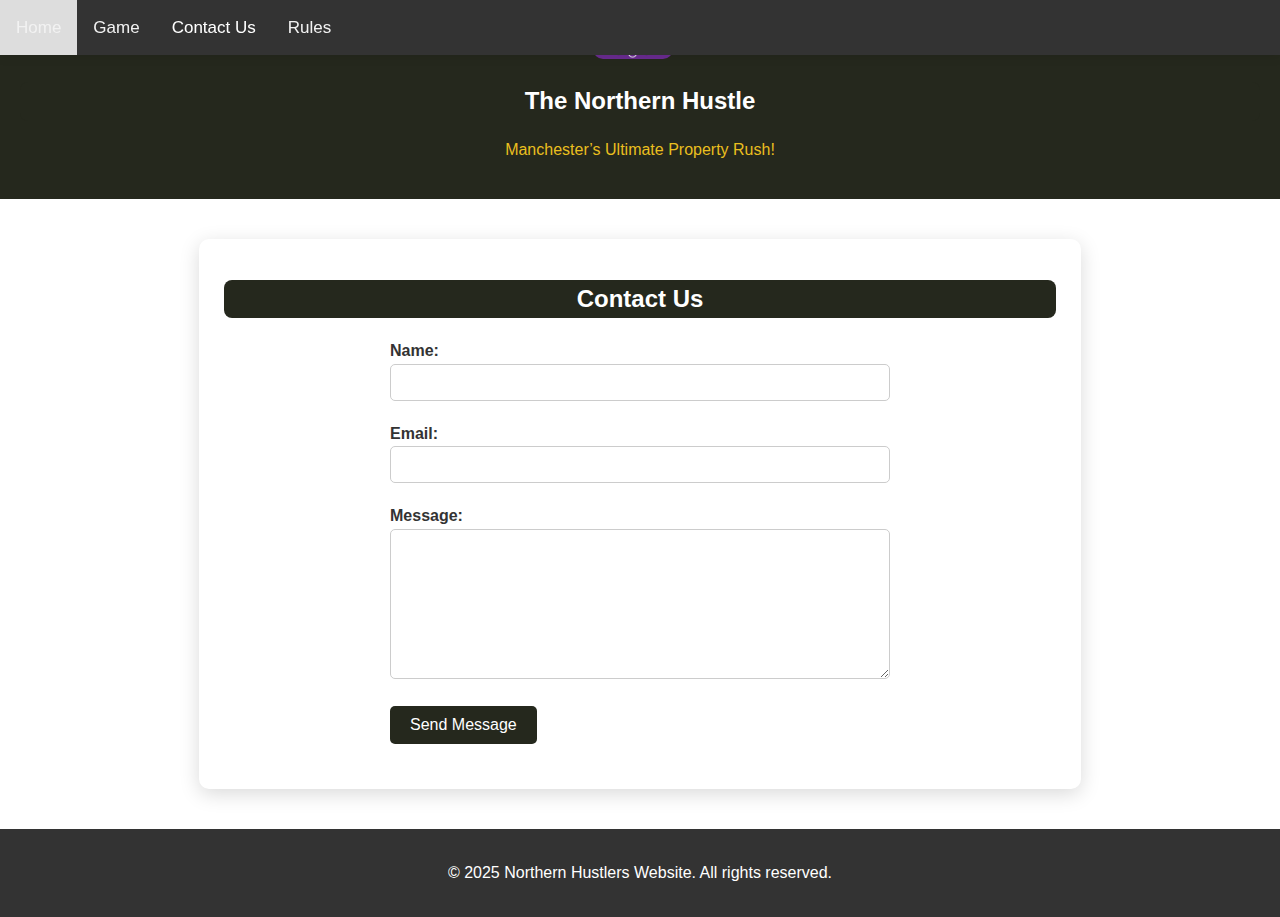
<file: front end/contact.html>
<!DOCTYPE html>
<html lang="en">
<head>
<link rel="stylesheet" href="content.css">

<meta charset="UTF-8">
<meta name="viewport" content="width=device-width, initial-scale=1.0">
<title>Northern Hustle - Contact Us</title>

</head>
<body>
    <div class="topnav">
        <a href="northern.html">Home</a>
        <a href="web/index.html">Game</a> 
        <a class="active" href="contact.html">Contact Us</a>          
        <a href="rules.html">Rules</a>
    </div>


    <header>
        <img src = "bee_image.gif" id = bee>
        <h1>The Northern Hustle</h1>
        <p>Manchester’s Ultimate Property Rush!</p>
    </header>
        

<div class="container">
    <h1>Contact Us</h1>
    <div class="contact-form">
        <form action="#" method="post">
            <div class="form-group">
                <label for="name">Name:</label>
                <input type="text" id="name" name="name" required>
            </div>
            <div class="form-group">
                <label for="email">Email:</label>
                <input type="email" id="email" name="email" required>
            </div>
            <div class="form-group">
                <label for="message">Message:</label>
                <textarea id="message" name="message" required></textarea>
            </div>
            <div class="form-group">
                <button type="submit">Send Message</button>
            </div>
        </form>
    </div>
</div>
</body>
<footer>
    <p>&copy; 2025 Northern Hustlers Website. All rights reserved.</p>
</footer>


</html>
</file>
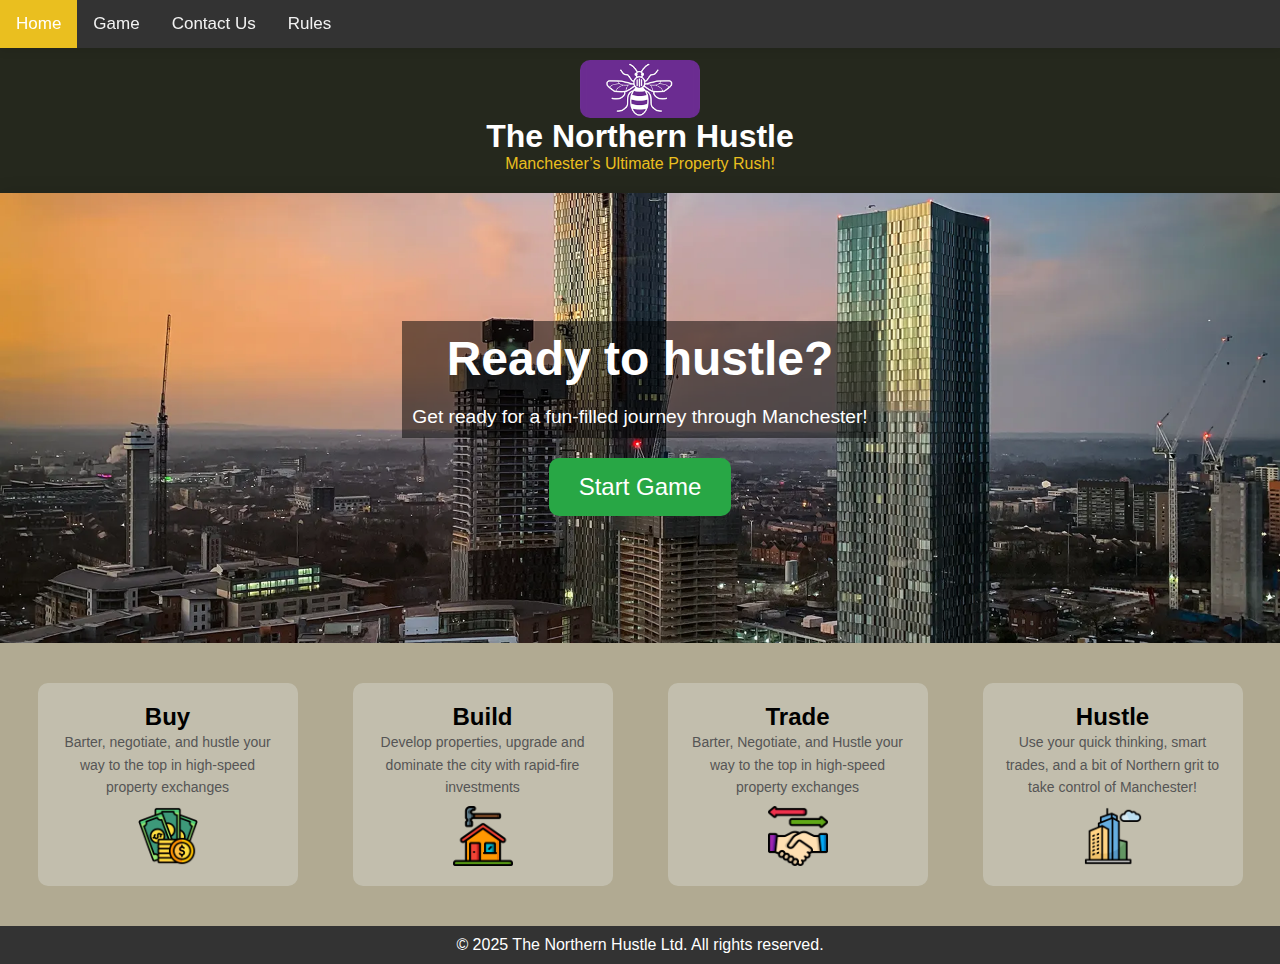
<file: front end/northern.html>
<html lang="en">
<head>
    <meta charset="UTF-8">
    <meta name="viewport" content="width=device-width, initial-scale=1.0">
    <link rel="stylesheet" href="styles.css">
    <title>Northern Hustle - Home</title>
</head>
<body>
    <div class="topnav">
        <a class="active" href="#home">Home</a>
        <a href="web/index.html">Game</a>
        <a href="contact.html">Contact Us</a> 
        <a href="rules.html">Rules</a>
      </div>
    <header>
        <img src = "bee_image.gif" id = bee>
        <h1>The Northern Hustle</h1>
        <p>Manchester’s Ultimate Property Rush!</p>
         
    </header>
    <div class="image container">
        <div class="game-container">
            <div class="content">
                <h1 class="title">Ready to hustle?</h1>
                <p class="description">Get ready for a fun-filled journey through Manchester!</p>
                <a href="web/index.html" class="start-btn">Start Game</a>
            </div>
        </div>        
    </div>
    
    <section class="features">
        <div class="feature">
            <h2>Buy</h2>
            <p>Barter, negotiate, and hustle your way to the top in high-speed property exchanges</p>
            <img src = "money.png" id = image>
        </div>
        <div class="feature">
            <h2>Build</h2>
            <p>Develop properties, upgrade and dominate the city with rapid-fire investments</p>
            <img src= "house.png" id = image>
        </div>
        <div class="feature">
            <h2>Trade</h2>
            <p>Barter, Negotiate, and Hustle your way to the top in high-speed property exchanges</p>
            <a href="contact.html"><img src= "trade.png" id = image> </a> 
        </div>
        <div class="feature">
            <h2>Hustle</h2>
            <p>Use your quick thinking, smart trades, and a bit of Northern grit to take control of Manchester!

            </nav></p>
            <img src= "skyscraper.png" id = image>
    </section>

    <footer>
        <p>&copy; 2025 The Northern Hustle Ltd. All rights reserved.</p>
    </footer>
</body>
</html>
</file>
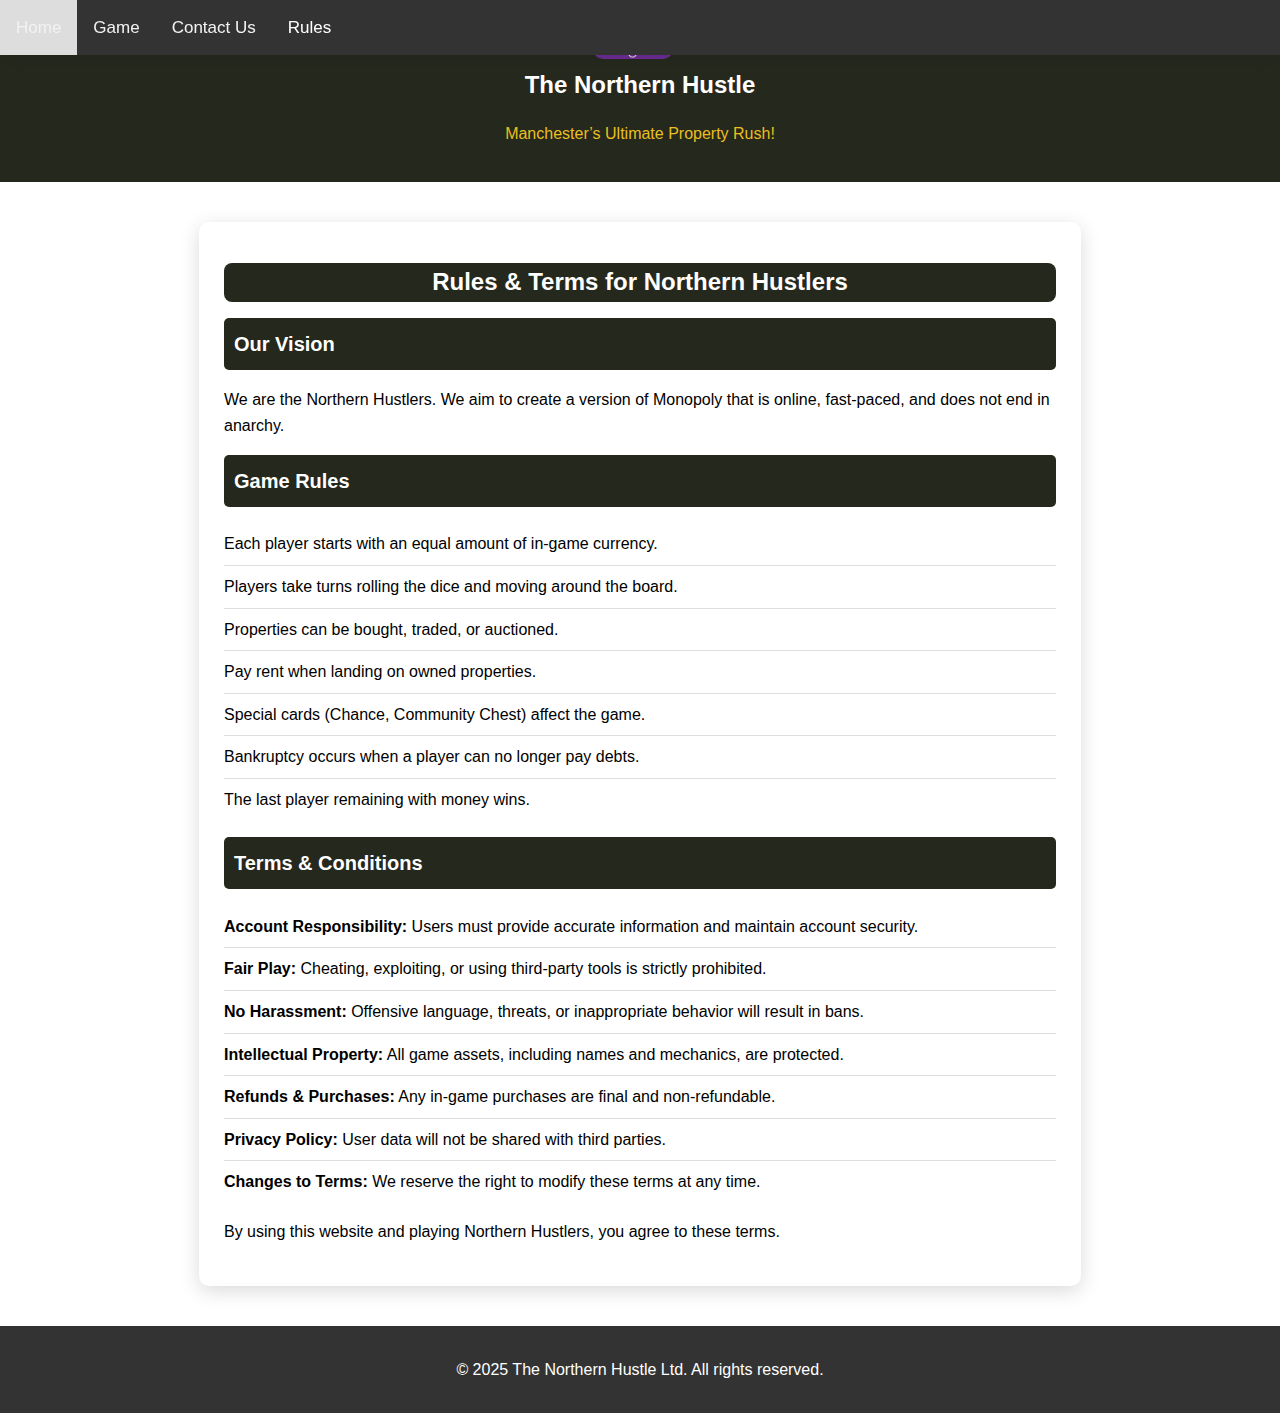
<file: front end/rules.html>
<!DOCTYPE html>
<html lang="en">
<head>
    <meta charset="UTF-8">
    <meta name="viewport" content="width=device-width, initial-scale=1.0">
    <title>The Northern Hustle</title>
    <link rel="stylesheet" href="content.css">
</head>
<body>

    <!-- Navigation Bar -->
    <div class="topnav">
        <a href="northern.html">Home</a>
        <a href="game.html">Game</a>       
        <a href="contact.html">Contact Us</a>        
        <a class="active" href="rules.html">Rules</a>
    </div>

    <!-- Header -->
    <header>
        <div class="header-content">
            <img src="bee_image.gif" id="bee">
            <div class="title-text">
                <h1>The Northern Hustle</h1>
                <p>Manchester’s Ultimate Property Rush!</p>
            </div>
        </div>
    </header>

    <!-- Main Content -->
    <div class="container">
        <h1>Rules & Terms for Northern Hustlers</h1>

        <h2>Our Vision</h2>
        <p>We are the Northern Hustlers. We aim to create a version of Monopoly that is online, fast-paced, and does not end in anarchy.</p>

        <h2>Game Rules</h2>
        <ul>
            <li>Each player starts with an equal amount of in-game currency.</li>
            <li>Players take turns rolling the dice and moving around the board.</li>
            <li>Properties can be bought, traded, or auctioned.</li>
            <li>Pay rent when landing on owned properties.</li>
            <li>Special cards (Chance, Community Chest) affect the game.</li>
            <li>Bankruptcy occurs when a player can no longer pay debts.</li>
            <li>The last player remaining with money wins.</li>
        </ul>

        <h2>Terms & Conditions</h2>
        <ul>
            <li><strong>Account Responsibility:</strong> Users must provide accurate information and maintain account security.</li>
            <li><strong>Fair Play:</strong> Cheating, exploiting, or using third-party tools is strictly prohibited.</li>
            <li><strong>No Harassment:</strong> Offensive language, threats, or inappropriate behavior will result in bans.</li>
            <li><strong>Intellectual Property:</strong> All game assets, including names and mechanics, are protected.</li>
            <li><strong>Refunds & Purchases:</strong> Any in-game purchases are final and non-refundable.</li>
            <li><strong>Privacy Policy:</strong> User data will not be shared with third parties.</li>
            <li><strong>Changes to Terms:</strong> We reserve the right to modify these terms at any time.</li>
        </ul>

        <p>By using this website and playing Northern Hustlers, you agree to these terms.</p>
    </div>

    <!-- Footer -->
    <footer>
        <p>&copy; 2025 The Northern Hustle Ltd. All rights reserved.</p>
    </footer>

</body>
</html>
</file>
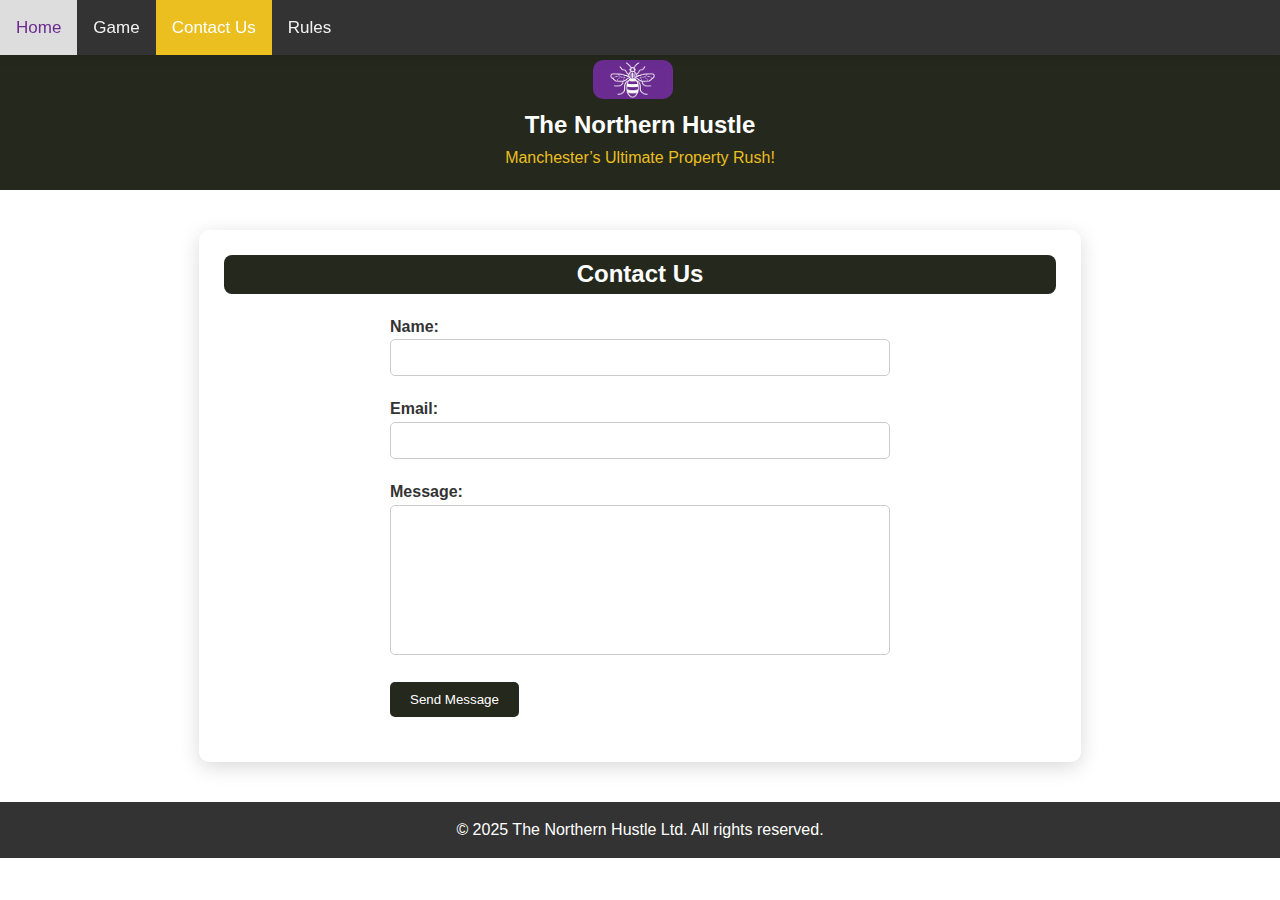
<file: pages/contact.html>
<!DOCTYPE html>
<html lang="en">
<head>

<link rel="stylesheet" href="../styles/styles.css">
<meta http-equiv="Cache-Control" content="no-cache, no-store, must-revalidate">
<meta http-equiv="Pragma" content="no-cache">
<meta http-equiv="Expires" content="0">

<meta charset="UTF-8">
<meta name="viewport" content="width=device-width, initial-scale=1.0">
<title>Northern Hustle - Contact Us</title> 

</head>
<body>
    <div class="topnav">
        <a href="northern.html">Home</a>
        <a href="../web/index.html">Game</a> 
        <a class="active" href="contact.html">Contact Us</a>          
        <a href="rules.html">Rules</a>
    </div>


    <header>
        <img src = "../images/bee_image.gif" id = bee>
        <h1>The Northern Hustle</h1>
        <p>Manchester’s Ultimate Property Rush!</p>
    </header>
        

    <div class="container">
        <h1>Contact Us</h1>
        <div class="contact-form">
            <form id="contactForm" action="javascript:void(0);" method="post"> <!-- Change action here -->
                <div class="form-group">
                    <label for="name">Name:</label>
                    <input type="text" id="name" name="name" required>
                </div>
                <div class="form-group">
                    <label for="email">Email:</label>
                    <input type="email" id="email" name="email" required>
                </div>
                <div class="form-group">
                    <label for="message">Message:</label>
                    <textarea id="message" name="message" required></textarea>
                </div>
                <div class="form-group">
                    <button type="submit">Send Message</button>
                </div>
            </form>
        </div>
    </div>
    

    <script>
        document.addEventListener("DOMContentLoaded", function() {
            const form = document.querySelector("#contactForm");
    
            // Ensure the event listener is only added once each time the page loads
            if (form) {
                form.addEventListener("submit", function(event) {
                    event.preventDefault();  // Prevent the default form submission
    
                    const formData = {
                        name: document.getElementById("name").value,
                        email: document.getElementById("email").value,
                        message: document.getElementById("message").value
                    };
    
                    // Send the form data to the Flask server
                    fetch("http://localhost:5000/save", {  // Correct port here (5000)
                        method: "POST",
                        headers: { "Content-Type": "application/json" },
                        body: JSON.stringify(formData)
                    })
                    .then(response => response.json())
                    .then(data => {
                        form.reset();  // Clears the form after submission

                    })
                    .catch(error => {
                        console.error("Error:", error);  // Handle any errors
                    });
                });
            }
        });
    </script>
    
    
    
</body>
<footer>
    <p>&copy; 2025 The Northern Hustle Ltd. All rights reserved.</p>
</footer>


</html>
</file>
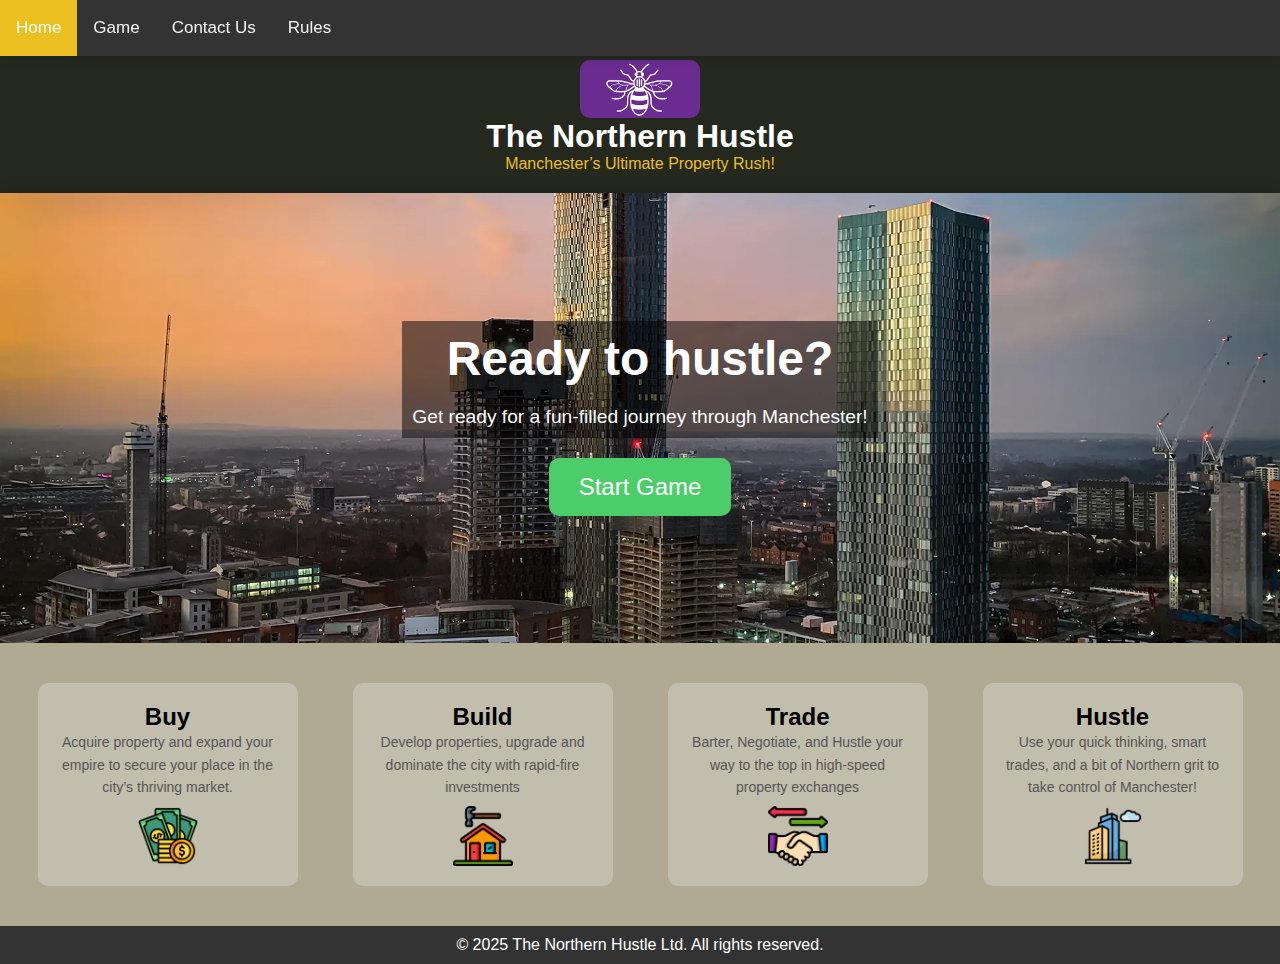
<file: pages/northern.html>
<html lang="en">
<head>
    <meta charset="UTF-8">
    <meta name="viewport" content="width=device-width, initial-scale=1.0">
    <link rel="stylesheet" href="../styles/home.css">
    <title>Northern Hustle - Home</title>
</head>
<body>
    <div class="topnav">
        <a class="active" href="#home">Home</a>
        <a href="../web/index.html">Game</a>
        <a href="contact.html">Contact Us</a> 
        <a href="rules.html">Rules</a>
      </div>
    <header>
        <img src = "../images/bee_image.gif" id = bee>
        <h1>The Northern Hustle</h1>
        <p>Manchester’s Ultimate Property Rush!</p>
         
    </header>
    <div class="image container">
        <div class="game-container">
            <div class="content">
                <h1 class="title">Ready to hustle?</h1>
                <p class="description">Get ready for a fun-filled journey through Manchester!</p>
                <a href="../web/index.html" class="start-btn">Start Game</a>
            </div>
        </div>        
    </div>
    
    <section class="features">
        <div class="feature">
            <h2>Buy</h2>
            <p>Acquire property and expand your empire to secure your place in the city’s thriving market.</p>
            <img src = "../images/money.png" id = image>
        </div>
        <div class="feature">
            <h2>Build</h2>
            <p>Develop properties, upgrade and dominate the city with rapid-fire investments</p>
            <img src= "../images/house.png" id = image>
        </div>
        <div class="feature">
            <h2>Trade</h2>
            <p>Barter, Negotiate, and Hustle your way to the top in high-speed property exchanges</p>
            <a href="contact.html"><img src= "../images/trade.png" id = image> </a> 
        </div>
        <div class="feature">
            <h2>Hustle</h2>
            <p>Use your quick thinking, smart trades, and a bit of Northern grit to take control of Manchester!

            </nav></p>
            <img src= "../images/skyscraper.png" id = image>
    </section>

    <footer>
        <p>&copy; 2025 The Northern Hustle Ltd. All rights reserved.</p>
    </footer>
</body>
</html>
</file>
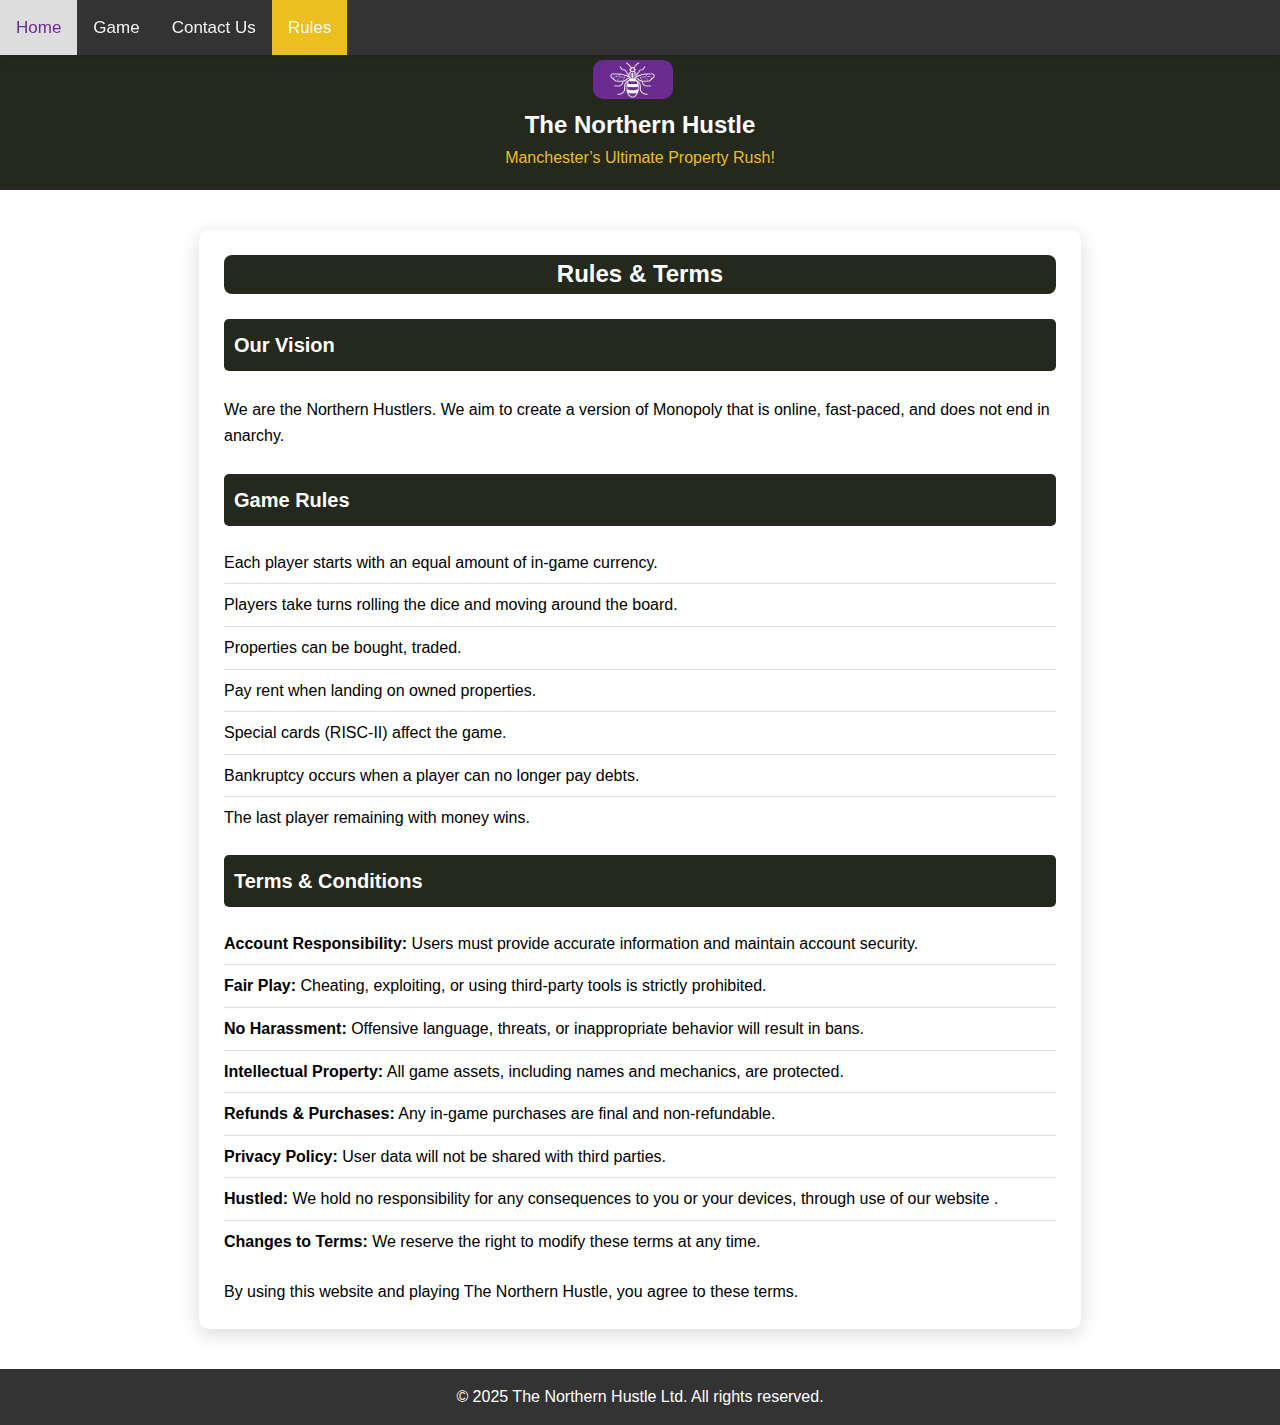
<file: pages/rules.html>
<!DOCTYPE html>
<html lang="en">
<head>
    <meta charset="UTF-8">
    <meta name="viewport" content="width=device-width, initial-scale=1.0">
    <title>The Northern Hustle</title>
    <link rel="stylesheet" href= "../styles/styles.css">
</head>
<body>

    <!-- Navigation Bar -->
    <div class="topnav">
        <a href="northern.html">Home</a>
        <a href="../web/index.html">Game</a>       
        <a href="contact.html">Contact Us</a>        
        <a class="active" href="rules.html">Rules</a>
    </div>

    <!-- Header -->
    <header>
        <div class="header-content">
            <img src="../images/bee_image.gif" id="bee">
            <div class="title-text">
                <h1>The Northern Hustle</h1>
                <p>Manchester’s Ultimate Property Rush!</p>
            </div>
        </div>
    </header>

    <!-- Main Content -->
    <div class="container">
        <h1 style="padding-bottom: 0px;">Rules & Terms</h1>
        <p style="color:white;">_</p>
        <h2>Our Vision</h2>
        <p style="color:white;">_</p>

        <p>We are the Northern Hustlers. We aim to create a version of Monopoly that is online, fast-paced, and does not end in anarchy.</p>
        <p style="color:white;">_</p>

        <h2>Game Rules</h2>
        <ul>
            <li>Each player starts with an equal amount of in-game currency.</li>
            <li>Players take turns rolling the dice and moving around the board.</li>
            <li>Properties can be bought, traded.</li>
            <li>Pay rent when landing on owned properties.</li>
            <li>Special cards (RISC-II) affect the game.</li>
            <li>Bankruptcy occurs when a player can no longer pay debts.</li>
            <li>The last player remaining with money wins.</li>
        </ul>

        <h2>Terms & Conditions</h2>
        <ul>
            <li><strong>Account Responsibility:</strong> Users must provide accurate information and maintain account security.</li>
            <li><strong>Fair Play:</strong> Cheating, exploiting, or using third-party tools is strictly prohibited.</li>
            <li><strong>No Harassment:</strong> Offensive language, threats, or inappropriate behavior will result in bans.</li>
            <li><strong>Intellectual Property:</strong> All game assets, including names and mechanics, are protected.</li>
            <li><strong>Refunds & Purchases:</strong> Any in-game purchases are final and non-refundable.</li>
            <li><strong>Privacy Policy:</strong> User data will not be shared with third parties.</li>
            <li><strong>Hustled:</strong> We hold no responsibility for any consequences to you or your devices, through use of our website  .</li>
            <li><strong>Changes to Terms:</strong> We reserve the right to modify these terms at any time.</li>
            
        </ul>

        <p>By using this website and playing The Northern Hustle, you agree to these terms.</p>
    </div>

    <!-- Footer -->
    <footer>
        <p>&copy; 2025 The Northern Hustle Ltd. All rights reserved.</p>
    </footer>

</body>
</html>
</file>
<file: front end/content.css>
/* KEEPING EVERYTHING FROM ORIGINAL CSS */
#bee {
  text-align: left;
  width: 100px;
  border-radius: 10px;
}

/* General Styles */
body {
  background-color: white;
  color: black;
  font-family: Arial, sans-serif;
  margin: 0;
  padding: 0;
  line-height: 1.6;
}

.topnav {
  background-color: #333;
  overflow: hidden;
  position: fixed; /* Fix the top navigation bar at the top of the page */
  top: 0; /* Position it at the top */
  left: 0; /* Align it to the left edge */
  width: 100%; /* Ensure it spans the full width of the screen */
  z-index: 1000; /* Keep it above other content */
  box-shadow: 0 2px 10px rgba(0, 0, 0, 0.1); /* Optional: Adds a shadow for visibility */
}

/* Style the links inside the navigation bar */
.topnav a {
float:left;
color: #f2f2f2;
text-align: center;
padding: 14px 16px;
text-decoration: none;
font-size: 17px;
}

/* Change the color of links on hover */
.topnav a:hover {
background-color: #ddd;
color: 6c2b91;
}

/* Add a color to the active/current link */
.topnav a.active {
background-color: eabf1f;
color: white;
}

 header {
  background-color: #25281d;
  color: #fff;
  text-align: center;
  padding: 20px;
 }
 
 header h1 {
  font-size: 2em
  background-color #25281d;;
  color:#fff;
 }
 header p {
  color:#eabf1f;
 }
 #logo{
  text-align: left;
  width: 100px;
  border-radius: 10px;
 }

#bee {
  width: 80px;
  margin-right: 15px;
}

.title-text h1 {
  font-size: 24px;
  margin: 0;
}

.title-text p {
  font-size: 16px;
  color: #eabf1f;
}

/* CONTAINER FOR ABOUT PAGE */
.container {
  background: white;
  width: 65%;
  margin: 40px auto;
  padding: 25px;
  border-radius: 10px;
  box-shadow: 0 5px 20px rgba(0, 0, 0, 0.15);
}

/* HEADINGS */
h1 {
  text-align: center;
  background: #25281d;
  color: white;
  border-radius: 8px;
  font-size: 24px;
}

h2 {
  background: #25281d;
  color: white;
  padding: 10px;
  border-radius: 5px;
  font-size: 20px;
}

/* LISTS */
ul {
  list-style: none;
  padding: 0;
}

ul li {
  padding: 8px 0;
  border-bottom: 1px solid #ddd;
}

ul li:last-child {
  border-bottom: none;
}

/* FOOTER */
footer {
  background-color: #333;
  color: white;
  text-align: center;
  padding: 15px;
  margin-top: 40px;
}

/* KEEPING YOUR INPUT BOX AND FORM STYLES */
.contact-form {
  max-width: 500px;
  margin: 20px auto;
}

.form-group {
  margin-bottom: 20px;
}

.form-group label {
  display: block;
  font-weight: bold;
  color: #333;
}

.form-group input,
.form-group textarea {
  width: 100%;
  padding: 10px;
  border: 1px solid #ccc;
  border-radius: 5px;
  box-sizing: border-box;
}

.form-group textarea {
  height: 150px;
}

.form-group button {
  background-color: #25281d;
  color: #fff;
  border: none;
  padding: 10px 20px;
  border-radius: 5px;
  cursor: pointer;
}

.form-group button:hover {
  background-color: #1e2117;
}

/* KEEPING YOUR CARD FLIP STYLES */
.card-wrapper {
  display: block;
  margin-left: auto;
  margin-right: auto;
  width: 60%;
  height: 250px;
  border: 5px solid #eabf1f;
  border-radius: 10px;
}

.card-body {
  width: 100%;
  height: 100%;
  text-align: center;
  transition: transform 0.6s;
  transform-style: preserve-3d;
  box-shadow: 0 15px 35px rgba(0, 0, 0, 0.2), 0 5px 15px rgba(0, 0, 0, 0.19);
}

.card-front,
.card-back {
  background-color: #ffffff;
  position: absolute;
  width: 100%;
  height: 100%;
  backface-visibility: hidden;
}

.card-front p,
.card-back p {
  position: relative;
  top: 50%;
  transform: translateY(-50%);
  font-size: large;
  margin: 0;
}

.card-back {
  transform: rotateX(180deg);
}

.card-wrapper:active .card-body {
  transform: rotateX(180deg);
}

/* KEEPING YOUR IMAGE HOVER EFFECT */
.image-container {
  position: relative;
  width: 100%;
  height: 335px;
}

.image-container img:first-of-type {
  width: 100%;
  height: 100%;
  object-fit: cover;
  display: block;
  transition: opacity 0.3s ease-in-out;
}

.image-container img:last-of-type {
  position: absolute;
  top: 0;
  left: 0;
  width: 100%;
  height: 100%;
  opacity: 0;
  transition: opacity 0.3s ease-in-out;
}

.image-container:hover img:first-of-type {
  opacity: 0;
}

.image-container:hover img:last-of-type {
  opacity: 1;
}

/* KEEPING YOUR QUIZ STYLES */
.quiz-container {
  max-width: 600px;
  margin: 0 auto;
  padding: 20px;
  background-color: #f9f9f9;
  border: 1px solid #ddd;
  border-radius: 5px;
}

.question {
  font-size: 18px;
  margin-bottom: 10px;
}

.options {
  margin-bottom: 20px;
}

button {
  padding: 10px 20px;
  font-size: 16px;
  background-color: #45a049;
  color: #fff;
  border: none;
  border-radius: 5px;
  cursor: pointer;
}

button:hover {
  background-color: #486822;
}

#result {
  font-size: 18px;
  font-weight: bold;
  margin-top: 20px;
}

/* RESPONSIVE DESIGN */
@media (max-width: 768px) {
  .container {
    width: 95%;
    padding: 15px;
  }

  .topnav a {
    font-size: 16px;
  }

  header {
    padding: 25px;
  }

  .header-content {
    flex-direction: column;
    text-align: center;
  }

  #bee {
    margin-bottom: 10px;
  }
}
</file>
<file: styles/styles.css>
/* ----- General Styles ------  */
body {
    background-color: white;
    color: black;
    font-family: Arial, sans-serif;
    margin: 0;
    padding: 0;
    line-height: 1.6;
  }
  
  body, h1, h2, p {
    margin: 0;
    padding: 0;
  }
  
  /* ----- Top Navigation ----- */
  .topnav {
    background-color: #333;
    overflow: hidden;
    position: fixed;
    top: 0;
    left: 0;
    width: 100%;
    z-index: 1000;
    box-shadow: 0 2px 10px rgba(0, 0, 0, 0.1);
  }
  
  .topnav a {
    float: left;
    color: #f2f2f2;
    text-align: center;
    padding: 14px 16px;
    text-decoration: none;
    font-size: 17px;
  }
  
  .topnav a:hover {
    background-color: #ddd;
    color: #6c2b91;
  }
  
  .topnav a.active {
    background-color: #eabf1f;
    color: white;
  }
  
  /* ----- Header ----- */
  header {
    background-color: #25281d;
    color: #fff;
    text-align: center;
    padding: 20px;
    padding-top: 60px;
  }
  
  header h1 {
    font-size: 24px;
  }
  
  header p {
    color: #eabf1f;
  }
  
  /* ----- Logo & Bee Image -----  */
  #logo, #bee {
    text-align: left;
    width: 100px;
    border-radius: 10px;
  }
  
  #bee {
    width: 80px;
    margin-right: 15px;
  }
  
  /* ----- Title Text ----- */
  .title-text h1 {
    font-size: 24px;
    margin: 0;

  }
  
  .title-text p {
    font-size: 16px;
    color: #eabf1f;
  }
  
  /* ----- Rules Page Container -----  */
  .container {
    background: white;
    width: 65%;
    margin: 40px auto;
    padding: 25px;
    border-radius: 10px;
    box-shadow: 0 5px 20px rgba(0, 0, 0, 0.15);
  }
  
  /* -----  Headings ----- */
  h1 {
    text-align: center;
    background: #25281d;
    color: white;
    border-radius: 8px;
    font-size: 24px;
  }
  
  h2 {
    background: #25281d;
    color: white;
    padding: 10px;
    border-radius: 5px;
    font-size: 20px;
  }
  
  /* ----- Lists ----- */
  ul {
    list-style: none;
    padding: 0;
  }
  
  ul li {
    padding: 8px 0;
    border-bottom: 1px solid #ddd;
  }
  
  ul li:last-child {
    border-bottom: none;
  }
  
  /* ----- Contact Form-----  */
  .contact-form {
    max-width: 500px;
    margin: 20px auto;
  }
  
  .form-group {
    margin-bottom: 20px;
  }
  
  .form-group label {
    display: block;
    font-weight: bold;
    color: #333;
  }
  
  .form-group input,
  .form-group textarea {
    width: 100%;
    padding: 10px;
    border: 1px solid #ccc;
    border-radius: 5px;
    box-sizing: border-box;
  }
  
  .form-group textarea {
    height: 150px;
    resize: none;
  }
  
  .form-group button {
    background-color: #25281d;
    color: #fff;
    border: none;
    padding: 10px 20px;
    border-radius: 5px;
    cursor: pointer;
  }
  
  .form-group button:hover {
    background-color: #1e2117;
  }

    /* ----- Footer ----- */
    footer {
      background-color: #333;
      color: white;
      text-align: center;
      padding: 15px;
      margin-top: 40px;
    }
</file>
<file: styles/home.css>
body, h1, h2, p {
    margin: 0;
    padding: 0;
}

.city{
    width: 100%;
}

body {
    font-family: Arial, sans-serif;
    min-width: 1020px;  /* Adjust the minimum width to your preference */
    min-height: 480px; 
    
}
.image-container {
    position: relative;
}
/* Game Container */
.game-container {
    background-image: url('../images/deansgate.webp');
    background-size: cover;
    background-position: center;
    background-repeat: no-repeat;
    color: white;
    box-shadow: 0 4px 20px rgba(0, 0, 0, 0.2);
    height: 50vh; 
    transition: transform 0.3s ease-in-out;
    display: flex;
    justify-content: center;
    align-items: center;
    flex-direction: column;
    text-align: center;

}

.title {
    font-size: 3rem;
    font-weight: 700;
    background-color: rgba(0, 0, 0, 0.5); 
    padding: 10px;
}

.description {
    font-size: 1.2rem;
    margin-bottom: 20px;
    background-color: rgba(0, 0, 0, 0.5); 
    padding: 10px;

}

.start-btn {
    font-size: 1.5rem;
    background-color: #4bcd69;
    color: white;
    text-decoration: none;
    padding: 15px 30px;
    border-radius: 10px;
    transition: background-color 0.3s ease;
    display: inline-block;
}

.start-btn:hover {
    background-color: #0c5a1d;
}

.start-btn:focus {
    outline: none;
}
#overlay {
    border-radius: 10px;
    position: absolute;
    top: 60%;
    left: 50%;
    transform: translate(-50%, -50%);
    width: 30%
      
} 

header {
    background-color: #25281d;
    color: #fff;
    text-align: center;
    padding: 20px;
    padding-top: 60px; /* Ensure header has enough padding to be fully visible */
}

header h1 {
    font-size: 2em;

}
header p {
    color:#eabf1f;
}
#bee{
    text-align: left;
    width: 120;
    border-radius: 10px;
}
section.features {
    display: flex;
    justify-content: space-around;
    align-items: center;
    background: #b1aa92; 
    padding: 40px 10px;
    box-shadow: 0 4px 10px rgba(0, 0, 0, 0.1);

}



.feature {
    text-align: center;
    max-width: 220px; 
    min-width: 120px; /* Prevents the box from getting thinner than 220px */
    padding: 20px;
    background: rgba(218, 219, 213, 0.418);
    border-radius: 10px;
    transition: transform 0.3s ease, box-shadow 0.3s ease;
    margin: 0 13px; /* Add space between features */
    display: inline-block; /* Ensures the features stay aligned in a row */


}

.feature:hover {
    transform: translateY(-5px);
    box-shadow: 0 6px 12px rgba(0, 0, 0, 0.15);
}

.feature-icon {
    width: 60px;
    height: 60px;
    margin-bottom: 12px;
}

.feature h3 {
    font-size: 20px;
    font-weight: bold;
    margin-bottom: 8px;
    color: #333;
}

.feature p {
    font-size: 14px;
    color: #555;
    line-height: 1.6;
}
#image{
    
    width: 60;
    margin-top: 8px;

}


footer {
    background-color: #333;
    color: #fff;
    text-align: center;
    padding: 10px 0;
}
/* Add a black background color to the top navigation */
.topnav {
    background-color: #333;
    overflow: hidden;
    position: fixed; /* Fix the top navigation bar at the top of the page */
    top: 0; /* Position it at the top */
    left: 0; /* Align it to the left edge */
    width: 100%; /* Ensure it spans the full width of the screen */
    z-index: 1000; /* Keep it above other content */
    box-shadow: 0 2px 10px rgba(0, 0, 0, 0.1); /* Optional: Adds a shadow for visibility */
    
}

/* Style the links inside the navigation bar */
.topnav a {
  float:left;
  color: #f2f2f2;
  text-align: center;
  padding: 18px 16px;
  text-decoration: none;
  font-size: 17px;
}

/* Change the color of links on hover */
.topnav a:hover {
  background-color: #ddd;
  color: 6c2b91;
}

/* Add a color to the active/current link */
.topnav a.active {
  background-color: eabf1f;
  color: white;
}
</file>
<file: front end/styles.css>
/* Reset some default browser styles */
body, h1, h2, p {
    margin: 0;
    padding: 0;
}
.city{
    width: 100%;
    
}

body {
    font-family: Arial, sans-serif;
    
}
.image-container {
    position: relative;
}
/* Game Container */
.game-container {
    background-image: url('Deansgate-Developments-at-sunrise-1.webp');
    background-size: cover;
    background-position: center;
    background-repeat: no-repeat;
    color: white;
    box-shadow: 0 4px 20px rgba(0, 0, 0, 0.2);
    height: 50vh; 
    transition: transform 0.3s ease-in-out;
    display: flex;
    justify-content: center;
    align-items: center;
    flex-direction: column;
    text-align: center;

}

.title {
    font-size: 3rem;
    font-weight: 700;
    background-color: rgba(0, 0, 0, 0.5); 
    padding: 10px;
}

.description {
    font-size: 1.2rem;
    margin-bottom: 20px;
    background-color: rgba(0, 0, 0, 0.5); 
    padding: 10px;

}

.start-btn {
    font-size: 1.5rem;
    background-color: #28a745;
    color: white;
    text-decoration: none;
    padding: 15px 30px;
    border-radius: 10px;
    transition: background-color 0.3s ease;
    display: inline-block;
}

.start-btn:hover {
    background-color: #116623;
}

.start-btn:focus {
    outline: none;
}
#overlay {
    border-radius: 10px;
    position: absolute;
    top: 60%;
    left: 50%;
    transform: translate(-50%, -50%);
    width: 30%
      
} 

header {
    background-color: #25281d;
    color: #fff;
    text-align: center;
    padding: 20px;
    padding-top: 60px; /* Ensure header has enough padding to be fully visible */
}

header h1 {
    font-size: 2em;

}
header p {
    color:#eabf1f;
}
#bee{
    text-align: left;
    width: 120;
    border-radius: 10px;
}
section.features {
    display: flex;
    justify-content: space-around;
    align-items: center;
    background: #b1aa92; 
    padding: 40px 10px;
    box-shadow: 0 4px 10px rgba(0, 0, 0, 0.1);
}



.feature {
    text-align: center;
    max-width: 220px; 
    padding: 20px;
    background: rgba(218, 219, 213, 0.418);
    border-radius: 10px;
    transition: transform 0.3s ease, box-shadow 0.3s ease;
    margin: 0 13px; /* Add space between features */

}

.feature:hover {
    transform: translateY(-5px);
    box-shadow: 0 6px 12px rgba(0, 0, 0, 0.15);
}

.feature-icon {
    width: 60px;
    height: 60px;
    margin-bottom: 12px;
}

.feature h3 {
    font-size: 20px;
    font-weight: bold;
    margin-bottom: 8px;
    color: #333;
}

.feature p {
    font-size: 14px;
    color: #555;
    line-height: 1.6;
}
#image{
    
    width: 60;
    margin-top: 8px;

}


footer {
    background-color: #333;
    color: #fff;
    text-align: center;
    padding: 10px 0;
}
/* Add a black background color to the top navigation */
.topnav {
    background-color: #333;
    overflow: hidden;
    position: fixed; /* Fix the top navigation bar at the top of the page */
    top: 0; /* Position it at the top */
    left: 0; /* Align it to the left edge */
    width: 100%; /* Ensure it spans the full width of the screen */
    z-index: 1000; /* Keep it above other content */
    box-shadow: 0 2px 10px rgba(0, 0, 0, 0.1); /* Optional: Adds a shadow for visibility */
    
}

/* Style the links inside the navigation bar */
.topnav a {
  float:left;
  color: #f2f2f2;
  text-align: center;
  padding: 14px 16px;
  text-decoration: none;
  font-size: 17px;
}

/* Change the color of links on hover */
.topnav a:hover {
  background-color: #ddd;
  color: 6c2b91;
}

/* Add a color to the active/current link */
.topnav a.active {
  background-color: eabf1f;
  color: white;
}
</file>
